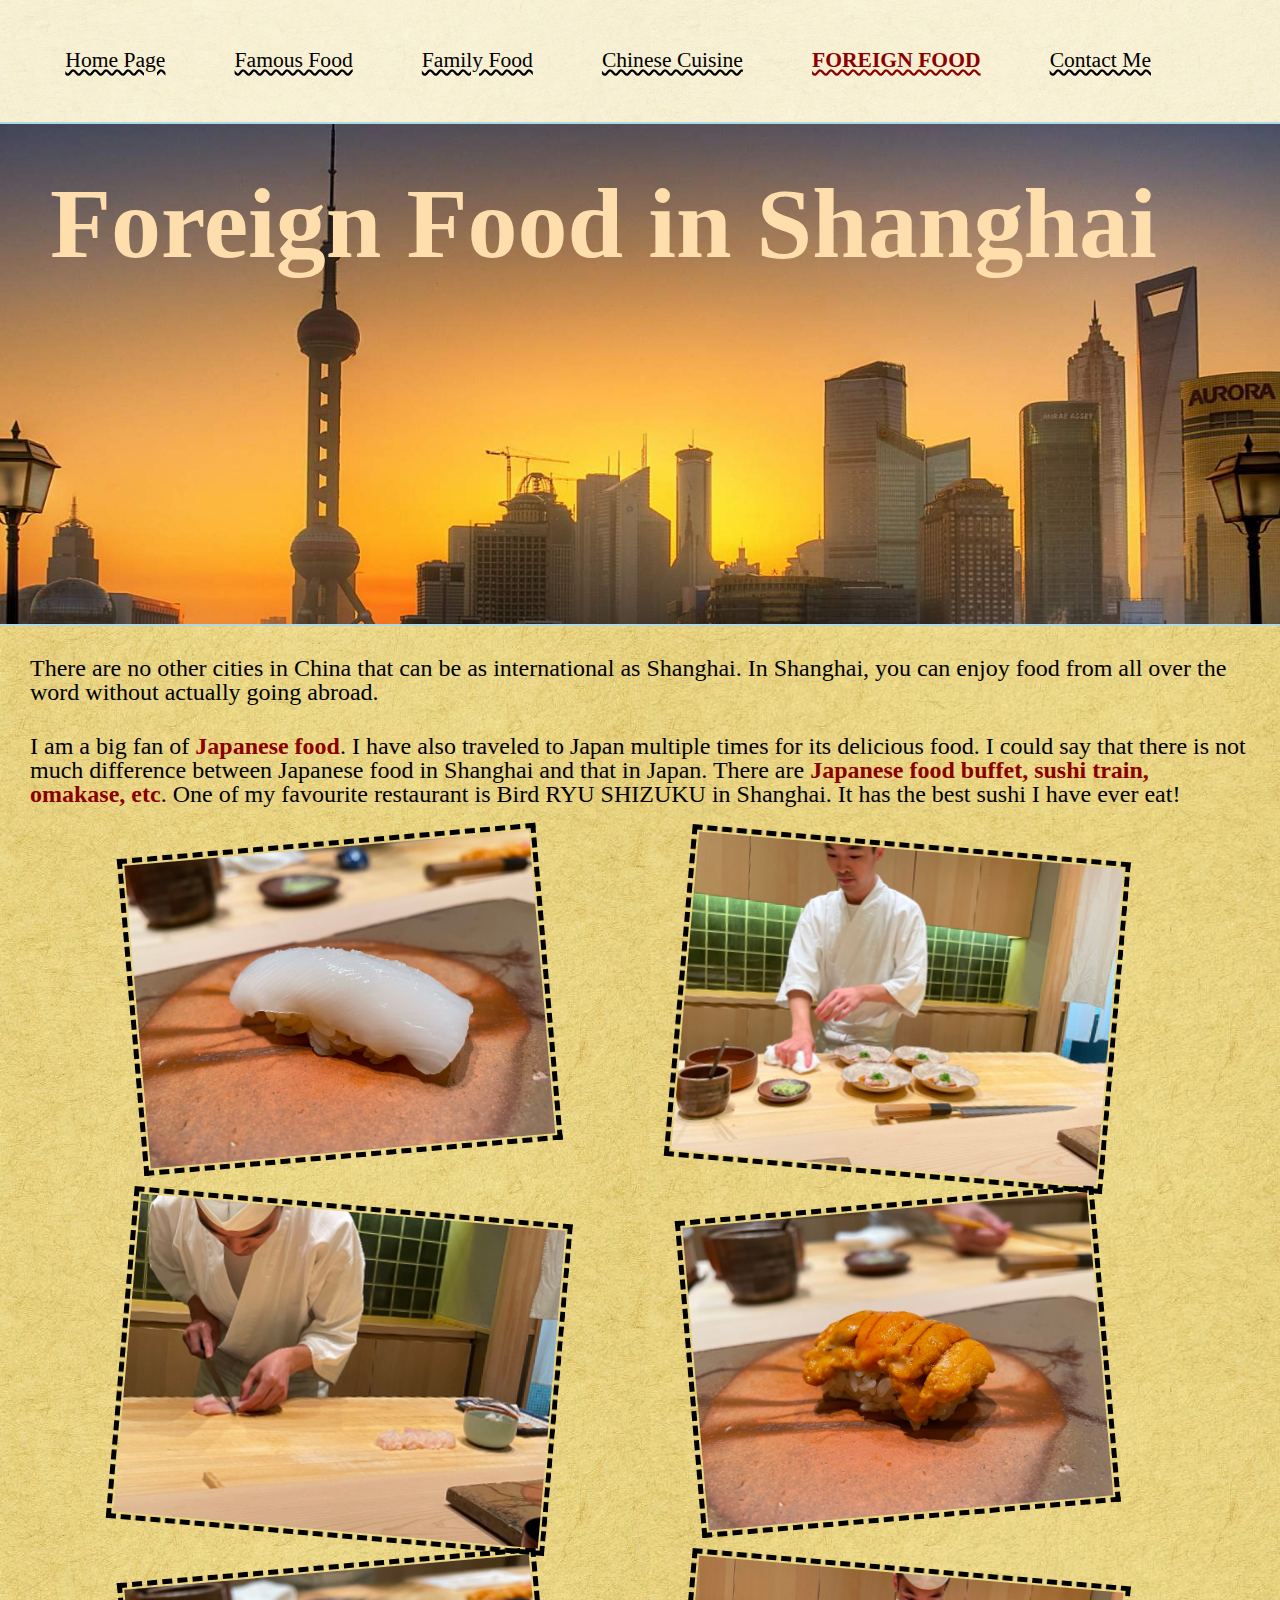
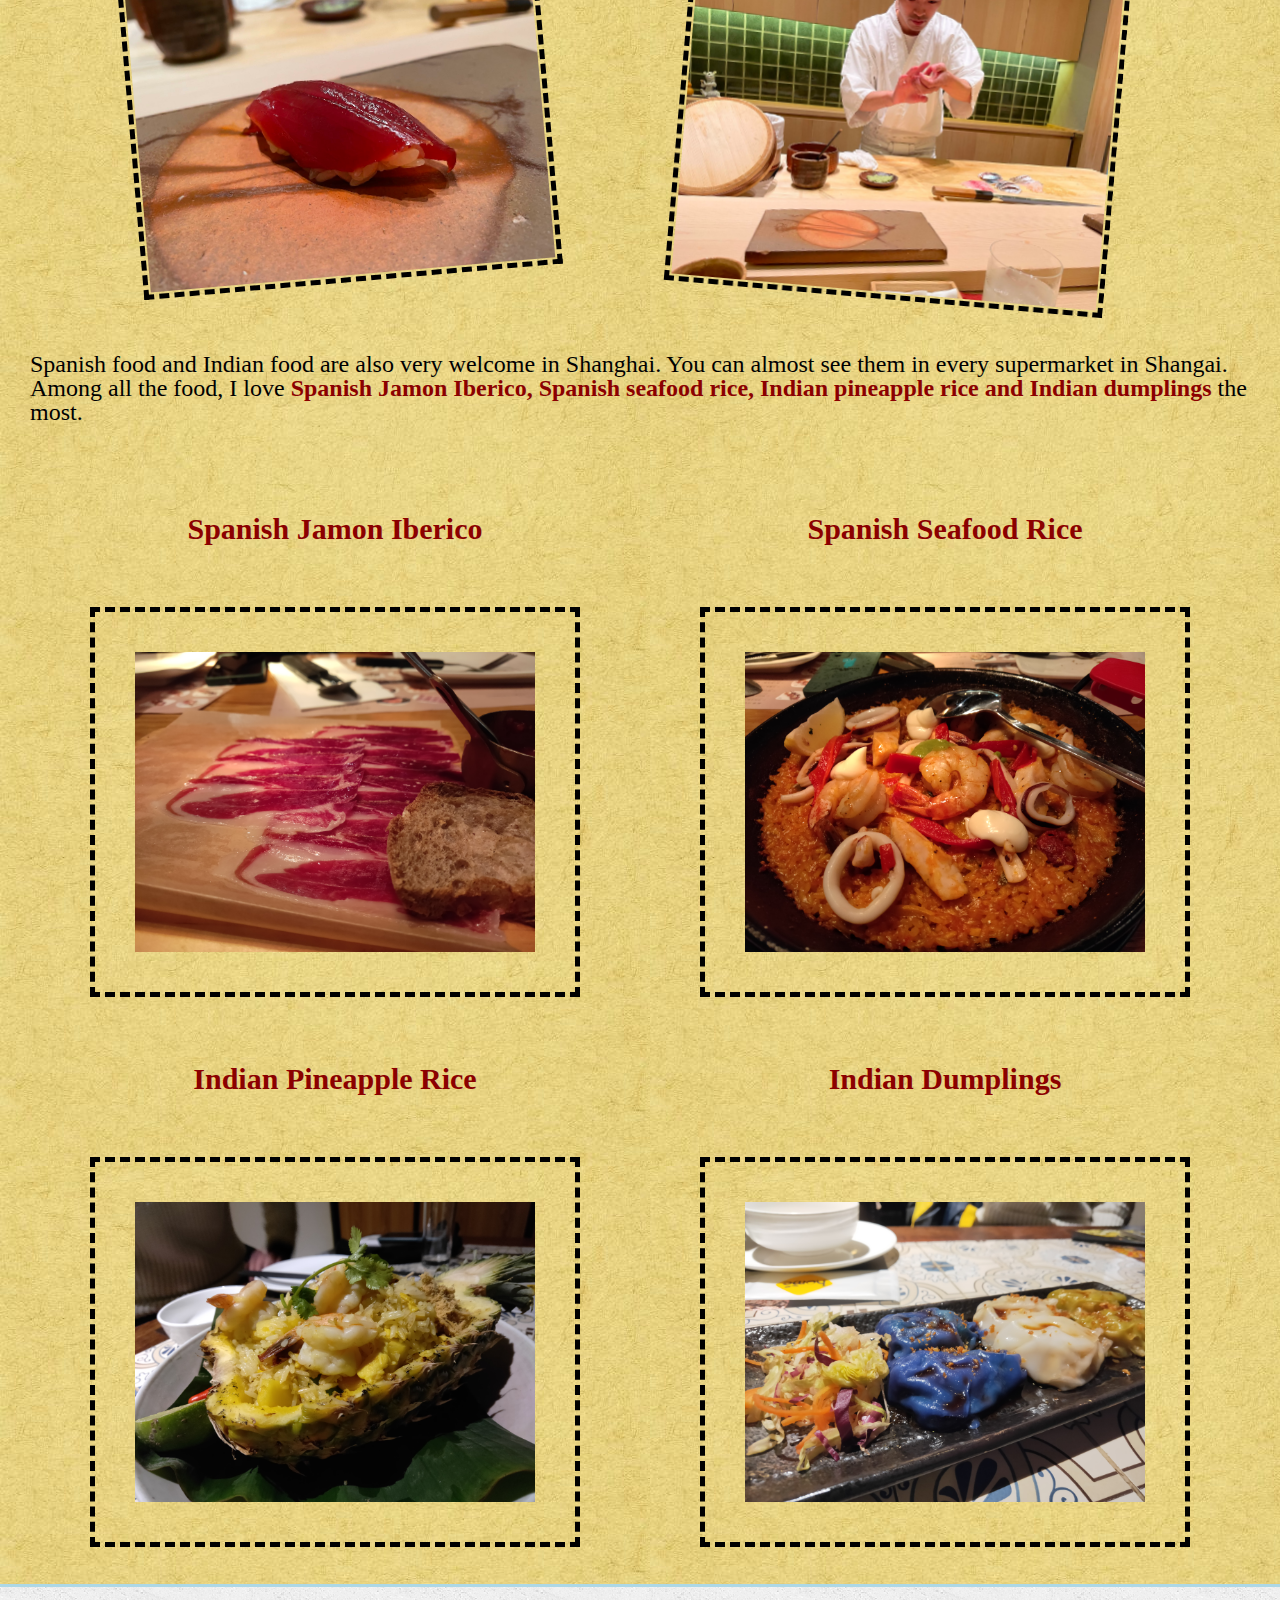
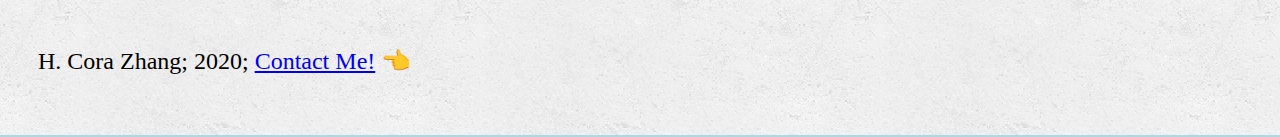
<file: foreign.html>
<!DOCTYPE html>
<html lang="en">
<head>
	<!--  TIP 
	You will find any errors from the head section using the console. -->
	<meta charset="UTF-8">
	<meta name="viewport" content="width=device-width, initial-scale=1.0">
	<link rel="icon" href="images/favicon.ico">
	<link rel="stylesheet" href="css/html5reset.css">
	<link rel="stylesheet" href="css/style.css">
	<!-- Global site tag (gtag.js) - Google Analytics -->
	<script async src="https://www.googletagmanager.com/gtag/js?id=G-FZ98V9PHKD"></script>
	<script>
	window.dataLayer = window.dataLayer || [];
	function gtag(){dataLayer.push(arguments);}
	gtag('js', new Date());
	gtag('config', 'G-FZ98V9PHKD');
	</script>
	<title>Foreign Food</title>
</head>
<body>
	<header>
		<nav>
			<div class="skip"><a href="#main">Skip to Main Content</a></div>
			<ul>
				<li><a href = "index.html" >Home Page</a></li>
				<li><a href = "famous.html" >Famous Food</a></li>
				<li><a href = "family.html">Family Food</a></li>
				<li><a href = "chinese.html">Chinese Cuisine</a></li>
				<li class="active"><a href = "foreign.html">Foreign Food</a></li>
				<li><a href = "contact.html">Contact Me</a></li>
			</ul>
		</nav>
		<div class="intro">
			<!-- The h1 is a semantic tag that aids accessibility -->
			<a href = "#main"><h1>Foreign Food in Shanghai</h1></a>
		</div>
	
	</header>
	
	<main id="main">
		<p>
			There are no other cities in China that can be as international as Shanghai. In Shanghai, you can 
			enjoy food from all over the word without actually going abroad. 
		</p>
		<p>	
			I am a big fan of <strong>Japanese food</strong>. I have also traveled to Japan multiple times for its delicious food. 
			I could say that there is not much difference between Japanese food in Shanghai and that in Japan. 
			There are <strong>Japanese food buffet, sushi train, omakase, etc</strong>. One of my favourite restaurant is Bird RYU 
			SHIZUKU in Shanghai. It has the best sushi I have ever eat!
		</p>
		<div class="grid">
			<div class="horizontal_align" id="cuttlefish">
				<img src="images/sushi-cuttlefish.jpg" alt = "Japanese-Omakase-Sushi-Cuttlefish" width="200"/>
			</div>
			<div class="horizontal_align" id="urchin">
				<img src="images/sushi-urchin.jpg" alt = "Japanese-Omakase-Sushi-Sea-Urchin" width="200"/>
			</div>
			<div class="horizontal_align" id="tuna">
				<img src="images/sushi-tuna.jpg" alt = "Japanese-Omakase-Sushi-Tuna-fish" width="200"/>
			</div>
			<div class="flip-card" id="flip-card-1">
				<div class="flip-card-inner" tab-index="0">
					<div class="flip-card-front">
						<img src="images/cook-dish.jpg" alt = "Japanese-Omakase-Cook-Dish" width="200"/>
					</div>
					<div class="flip-card-back">
						<img src="images/dish.jpg" alt = "Japanese-Omakase-Dish" width="200"/>
					</div>
				</div>
			</div>
			<div class="flip-card" id="flip-card-2">
				<div class="flip-card-inner" tab-index="0">
					<div class="flip-card-front">
						<img src="images/cook-cut-fish.jpg" alt = "Japanese-Omakase-Cut-Fish" width="200"/>
					</div>
					<div class="flip-card-back">
						<img src="images/whitefish.jpg" alt = "Japanese-Omakase-Sushi-whitefish" width="200"/>
					</div>
				</div>
			</div>
			<div class="flip-card" id="flip-card-3">
				<div class="flip-card-inner" tab-index="0">
					<div class="flip-card-front">
						<img src="images/cook-shrimp.jpg" alt = "Japanese-Omakase-Sushi-Cook-Shrimp" width="200"/>
					</div>
					<div class="flip-card-back">
						<img src="images/sushi-shrimp.jpg" alt = "Japanese-Omakase-Sushi-Shrimp" width="200"/>
					</div>
				</div>
			</div>
		</div>
		<p>
			Spanish food and Indian food are also very welcome in Shanghai. You can almost see them in every supermarket in 
			Shangai. Among all the food, I love <strong>Spanish Jamon Iberico, Spanish seafood rice, Indian pineapple rice and 
			Indian dumplings</strong> the most.
		</p>

		<div class="act_images">
			<div class="place">
				<p> Spanish Jamon Iberico </p>
				<img src="images/spanish-jamon-iberico.jpg" alt = "Spanish-Jamon-iberico" width="200"/>
			</div>
			<div class="place">
				<p> Spanish Seafood Rice </p>
				<img src="images/spanish-seafood-rice.jpg" alt = "Spanish-Seafood-Rice" width="200"/>
			</div>
			 <div class="place">
				<p> Indian Pineapple Rice </p>
				<img src="images/indian-pineapple-rice.jpg" alt = "Indian-Pineapple-Rice" width="200"/>
			</div>
			<div class="place">
				<p> Indian Dumplings </p>
				<img src="images/indian-dumplings.jpg" alt = "Indian-Dumplings" width="200"/>
			</div>
			
		 </div>
	</main>
	<footer>
		<p>H. Cora Zhang; 2020; <a href = "contact.html" >Contact Me!</a></p>
	</footer>
</body>
</html>
</file>
<file: css/style.css>
/*Add padding and margin to space out the page.
Make the font larger too.*/
*{
	font-family: serif; 
}
body{
	font-family: serif; 
	font-size:150%;
	background-image: url("../images/background.jpg");
	/* margin-bottom: 30px; */
}

.paragraph p{
	font-size: 30px;
}

.skip a{
	color: orange;
	font-size: 20px;
	opacity: 1;
    left: 0;
    -webkit-transition: top 0.5s ease-out;
    transition: top 1s ease-out;
    z-index: 5;
    position: absolute;
    top: -60px;
}
  
.skip a:focus{
    position:absolute;
    top:10px;
}

.top{
    text-align: center;
}

.intro{
	background-image: url("../images/shanghai.jpg");
	background-color: #707070;
	/* Set a specific height */
	min-height: 500px;
	/* Create the parallax scrolling effect */
	background-attachment: fixed;
	background-position: center;
	background-repeat: no-repeat;
	background-size: cover;
	border-bottom: 2px solid lightblue;
	border-top: 2px solid lightblue;
}


/*Make the h1 heading bigger with a bold font*/
h1{
	font-size: 100px; 
	font-weight: bold;
	color: navajowhite;
	/* color:lightsalmon; */
	font-weight: bold;
	margin: 20px 0;
	padding: 50px;
}

/*Add borders around the main components and some
space too*/
header, nav, main, h1{
	margin: auto 0;
}

p{
	margin: 30px;
}

footer{
	font-family: serif; 
	/* background-color: lightblue; */
	padding: 32px 8px;
	background-image: url("../images/concrete_seamless.png");
	border-top: 3px solid lightblue;
	border-bottom: 2px solid lightblue;
}

footer p:after{
    content: ' \1F448';
}
nav{
	font-size: 1.5em;
	/* background-color: #ddd; */
	/* background-image: url("../images/background.jpg"); */
	background-color: rgba(255, 255, 255, .65);
	text-align: center;   
	padding: 6px;
}

nav li{
	display: block;
}




legend{ 
	font-size: 125%;
	font-style:italic;
	text-transform: uppercase;
	text-align: center;
}
  

label{
	display: inline;
	margin-right:10px;
	width:15%;
}
input {
	width: 100%;
	padding: 12px 20px;
	margin: 8px 0;
	display: inline-block;
	border: 1px solid #ccc;
	box-sizing: border-box;
}
span{
	margin-left:20%;
	/* font-family: italic; */
	font-weight: bold;
}
  
textarea{
	width: 100%;
	height: 35vh;
	padding: 12px 20px;
	margin: 8px 0;
	display: inline-block;
	border: 1px solid #ccc;
	box-sizing: border-box;
}
  
  
input[type=checkbox]{
	  display:inline;
	  width:inherit;
}
  
input[type=submit] {
	background-color: #38803C;
	color: white;
	padding: 14px 20px;
	margin: 8px 0;
	border: none;
	cursor: pointer;
	width: 100%;
}
  
input[type=submit]:hover {
	opacity: 0.8;
}
  
nav a{
	color: black;
	text-decoration: none;
}

.intro a{
	text-decoration: none;
}

.intro h1:hover{
	color:lightsalmon;
	font-weight: bold;
}

nav a:hover{
	color:lightsalmon;
	text-decoration: underline;
    text-decoration-style: wavy;
	font-weight: bold;
}

.active{
	font-weight: bold;
    text-transform: uppercase;
}

.active a{
	color: darkred;
}

strong{
	font-weight: bold;
	color: darkred;
}

.restaurant{
	overflow: hidden;
	border: dashed 2px lightgray;
	border-radius: 30px;
	background-color: rgba(255, 255, 255, .5);
	margin: 10px 10px;
	box-shadow: 0 4px 8px 0 rgba(0,0,0,0.2);
}
.restaurant > h2{
	text-align: left;
	
}
.restaurant > h3{
	color: darkred;
	border-bottom: solid 5px lightgray;
	text-align: left;
	margin: 20px 10px 20px 10px;
}

.restaurant > ul{
	color: black;
	text-align: left;
	margin: 10px 20px;
}

.restaurant > p{
	text-align: left;
}

.restaurant > img{
	border: initial;
}

.act_images {
	display: flex;
	flex-direction: row;
	justify-content: center;
	flex-wrap: wrap;
	align-items: baseline;
	text-align: center;
	margin: 10px;
}

.act_images img{
	width: 600px;
}

.place img{
	border: dashed 5px black;
	z-index: 5;
	margin: 3px;
	padding: 40px;
	width: 400px;
}

.place > p{
	font-size: 30px;
	color: darkred;
	font-weight: bold;
}

.family img{
	border: dashed 5px black;
	z-index: 5;
	margin: 3px;
	padding: 50px;
}

.family > p{
	font-size: 25px;
	color: darkred;
	font-weight: bold;
}

.family img{
	width: 300px;
}


.horizontal_align {
	/* position: static; */
	/* float: left; */
	padding: 5px;
	text-align: left;
	/* padding-left:5px; 
	padding-right:5px;   */
	margin-left:5px; 
	margin-right:5px;
  }

img{
	/* border: 2px solid lightblue; */
    /* border: 3px solid black; */
    display: inline;
	width: 100%;
}

img:hover{
    box-shadow: 10px 10px #376F70;
	/* border: 4px dashed; */
}

figcaption {
	font-size: 1em;
	text-align: center;
}

  
/*Make the h2 heading match h1*/
.act_images h2{
	text-align: left;
	font-size: 2em; 
	font-weight: bold;
}

/*Improve the spacing for paragraphs AND headings*/
.act_images p, h2 {
    padding: 30px;
}

.family-p{
	text-align: center;
	font-weight: bold;
	color: darkred;
	font-size: 1.25em;
	margin-top: 60px;
}

.grid img{
	border: dashed 5px black;
	padding: 2px;
}

.grid{
	display: grid;
	max-height: 5000px;
	grid-template-columns: 1fr 5fr 1fr;
	row-gap: 30px;
	column-gap: 30px;
	align-items: center;
	justify-items: center;
	padding-bottom: 30px;
	margin: 30px;
}
.grid #cuttlefish{
	grid-row-start: 1;
	grid-column: 2 / 3;
	transform: rotate(-5deg);
}

.grid #urchin{
	grid-row-start: 3;
	grid-column: 2 / 3;
	transform: rotate(-5deg);
}

.grid #tuna{
	grid-row-start: 5;
	grid-column: 2 / 3;
	transform: rotate(-5deg);
}

.grid #flip-card-1{
	grid-row-start: 2;
	grid-column: 2 / 3;
	transform: rotate(5deg);
}

.grid #flip-card-2{
	grid-row-start: 4;
	grid-column: 2 / 3;
	transform: rotate(5deg);
}

.grid #flip-card-3{
	grid-row-start: 6;
	grid-column: 2 / 3;
	transform: rotate(5deg);
}

.grid #homemade{
	grid-row-start: 1;
	grid-column: 2 / 3;
}

.grid #fish{
	grid-row-start: 2;
	grid-column: 2 / 3;
	transform: rotate(-5deg);
}

.grid #noodle{
	grid-row-start: 3;
	grid-column: 2 / 3;
	transform: rotate(5deg);
}

.grid #soup{
	grid-row-start: 4;
	grid-column: 2 / 3;
	transform: rotate(-5deg);
}


.grid #salad{
	grid-row-start: 5;
	grid-column: 2 / 3;
	transform: rotate(5deg);
}

.grid #homemade-bbq{
	grid-row-start: 6;
	grid-column: 2 / 3;
}


.grid #bbq-food{
	grid-row-start: 7;
	grid-column: 2 / 3;
	transform: rotate(-5deg);
}

.grid #bbq-family{
	grid-row-start: 8;
	grid-column: 2 / 3;
	transform: rotate(5deg);
}

.grid #bbq-garden{
	grid-row-start: 9;
	grid-column: 2 / 3;
	transform: rotate(-5deg);
}




.container{
	/* Requirement 5 code here*/
	display: grid;
	max-height: 3000px;
	grid-template-columns: 1fr 4fr 1fr;
	row-gap: 30px;
	align-items: center;
	justify-items: center;
	padding-bottom: 30px;
}

.home{
	font-size: 1.5em;
	grid-column-start: 2;
	overflow: hidden;
	padding: 10px;
	margin: 30px 0;
	/* border: 2px solid black; */
	background-color: rgba(255, 255, 255, .5);
	align-self: center;
	max-height: 25vh;
	overflow: scroll;
	border: 2px solid lightblue;
	overflow-y: auto;
}




.famous_image, .chinese_image, .family_image, .foreign_image{
	grid-column-start: 2;
	border: solid 2px lightblue;
}

.famous_image{
	grid-row-start: 2;
}

.family_image{
	grid-row-start: 3;
}

.chinese_image{
	grid-row-start: 4;
}

.foreign_image{
	grid-row-start: 5;
}

.famous, .chinese, .fam, .foreign{
	text-align: center;
	color: white;
	font-weight: bold;
	font-size: 4.5em;
	z-index: 5;
	grid-column-start: 2;
}

.famous{
	grid-row-start: 2;
}

.fam{
	grid-row-start: 3;
}

.chinese{
	grid-row-start: 4;
}

.foreign{
	grid-row-start: 5;
}

h1{
    animation: title_grow 5s 1;
}


input{
	display: block;
}
form > legend{
	color: black;
}

form {
	margin: 100px;
	background-color: rgba(255, 255, 255, 0);
}

form:focus{

	border:5px solid blue;
}



@keyframes title_grow {
    from {opacity: 0;}
    to {opacity: 1;}
}

.flip-card {
	width: 426px;
	height: 320px;
	perspective: 1000px;
}
  
.flip-card-inner {
	position: relative;
	width: 100%;
	height: 100%;
	text-align: center;
	transition: transform 0.6s;
	transform-style: preserve-3d;
	/* box-shadow: 0 4px 8px 0 rgba(0,0,0,0.2); */
}

.flip-card:hover .flip-card-inner {
	transform: rotateY(180deg);
}

flip-card:hover{
	outline: 5px solid #0336c2;
	cursor: pointer;
}

flip-card:focus{
	outline: 5px solid #0336c2;
	cursor: pointer;
}

.flip-card-front, .flip-card-back {
	position: absolute;
	width: 100%;
	height: 100%;
	-webkit-backface-visibility: hidden;
	backface-visibility: hidden;
}
  
.flip-card-back {
	transform: rotateY(180deg);
}


@media screen and (min-width: 1200px){
	nav a{
		text-decoration: underline;
    	text-decoration-style: wavy;
	}


	nav li{
		display: inline;
		margin-right: 5%;
	}

	nav{
		font-size: 0.9em;
		padding: 50px 3px;
	}

	.act_images {
		justify-content: space-around;
		margin: 30px;
	}

	.grid{
		grid-template-columns: 5fr 5fr 3fr 5fr 5fr;
		margin: 30px 120px;
	
	}
	
	.grid #cuttlefish{
		grid-row-start: 1;
		grid-column: 1 / 2;
		transform: rotate(-5deg);
	}
	
	.grid #urchin{
		grid-row-start: 2;
		grid-column: 4 / 5;
		transform: rotate(-5deg);
	}
	
	.grid #tuna{
		grid-row-start: 3;
		grid-column: 1 / 2;
		transform: rotate(-5deg);
	}
	
	.grid #flip-card-1{
		grid-row-start: 1;
		grid-column: 4 / 5;
		transform: rotate(5deg);
	}
	
	.grid #flip-card-2{
		grid-row-start: 2;
		grid-column: 1 / 2;
		transform: rotate(5deg);
	}
	
	.grid #flip-card-3{
		grid-row-start: 3;
		grid-column: 4 / 5;
		transform: rotate(5deg);
	}

	.grid #homemade{
		grid-row-start: 1;
		grid-column: 1 / 3;
	}
	
	.grid #fish{
		grid-row-start: 2;
		grid-column: 1 / 3;
		transform: rotate(-5deg);
	}
	
	.grid #noodle{
		grid-row-start: 3;
		grid-column: 1 / 3;
		transform: rotate(5deg);
	}
	
	.grid #soup{
		grid-row-start: 4;
		grid-column: 1 / 3;
		transform: rotate(-5deg);
	}
	
	
	.grid #salad{
		grid-row-start: 5;
		grid-column: 1 / 3;
		transform: rotate(5deg);
	}
	
	.grid #homemade-bbq{
		grid-row-start: 1;
		grid-column: 4 / 6;
	}
	
	
	.grid #bbq-food{
		grid-row-start: 2;
		grid-column: 4 / 6;
		transform: rotate(-5deg);
	}
	
	.grid #bbq-family{
		grid-row-start: 3;
		grid-column: 4 / 6;
		transform: rotate(5deg);
	}
	
	.grid #bbq-garden{
		grid-row-start: 4;
		grid-column: 4 / 6;
		transform: rotate(-5deg);
	}
	
	.container{
		align-items: center;
		column-gap: 30px;
		max-height: 2500px;
		grid-template-columns: 1fr 10fr 10fr 1fr;
	}
	
	.home{
		font-size: 1em;
		grid-column: 2 / span 2;
		grid-row-start: 1;
	}
	.famous, .chinese, .fam, .foreign{
		font-size: 2.5em;
	}
	.famous_image{
		grid-column-start: 2;
		grid-row-start: 2;
	}
	
	.family_image{
		grid-column-start: 3;
		grid-row-start: 2;
	}
	
	.chinese_image{
		grid-column-start: 2;
		grid-row-start: 3;
	}
	
	.foreign_image{
		grid-column-start: 3;
		grid-row-start: 3;
	}

	.famous{
		grid-column-start: 2;
		grid-row-start: 2;
	}
	
	.fam{
		grid-column-start: 3;
		grid-row-start: 2;
	}
	
	.chinese{
		grid-column-start: 2;
		grid-row-start: 3;
	}
	
	.foreign{
		grid-column-start: 3;
		grid-row-start: 3;
	}

	.act_images img{
		width: 400px;
	}
	  
	.family img{
		width: 250px;
	}
	

}



@media screen and (min-width: 1600px){
	.place img{
		border: dashed 4px black;
		z-index: 5;
		padding: 20px;
		margin: initial;
		width: 200px;
	}

	.family img{
		border: dashed 4px black;
		z-index: 5;
		padding: 20px;
	}

	.grid img{
		border: dashed 5px black;
	}

	.container{
		align-items: center;
		column-gap: 30px;
		max-height: 2500px;
		grid-template-columns: 1fr 10fr 10fr 10fr 10fr 1fr;
	}

	.home{
		font-size: 1em;
		grid-column: 2 / span 4;
		grid-row-start: 1;
	}

	.famous_image{
		grid-column-start: 2;
		grid-row-start: 2;
	}
	
	.family_image{
		grid-column-start: 3;
		grid-row-start: 2;
	}
	
	.chinese_image{
		grid-column-start: 4;
		grid-row-start: 2;
	}
	
	.foreign_image{
		grid-column-start: 5;
		grid-row-start: 2;
	}

	.famous{
		grid-column-start: 2;
		grid-row-start: 2;
	}
	
	.fam{
		grid-column-start: 3;
		grid-row-start: 2;
	}
	
	.chinese{
		grid-column-start: 4;
		grid-row-start: 2;
	}
	
	.foreign{
		grid-column-start: 5;
		grid-row-start: 2;
	}

	.act_images {
		justify-content: space-around;
		margin: 30px;
	}

	.act_images img{
		width: 360px;
	}

	/*Make the h2 heading match h1*/
	.act_images h2{
		text-align: left;
		font-size: 1.15em; 
		font-weight: bold;
	}

	.act_images p{
		text-align: left;
		font-size: 0.85em; 
	}

	/*Improve the spacing for paragraphs AND headings*/
	.act_images p, h2 {
		padding: 30px;
	}

	.place p{
		font-size: 1em; 
	}

	.family p{
		font-size: 1em; 
	}

	.grid{
		grid-template-columns: 10fr 10fr 1fr 10fr 10fr;
		margin: 30px;
	
	}

	.grid #cuttlefish{
		grid-row-start: 1;
		grid-column: 1 / 2;
		transform: rotate(-5deg);
	}
	
	.grid #urchin{
		grid-row-start: 1;
		grid-column: 4 / 5;
		transform: rotate(-5deg);
	}
	
	.grid #tuna{
		grid-row-start: 2;
		grid-column: 2 / 3;
		transform: rotate(-5deg);
		margin-left: 50px;
	}
	
	.grid #flip-card-1{
		grid-row-start: 1;
		grid-column: 2 / 3;
		transform: rotate(5deg);
		margin-left: 50px;
	}
	
	.grid #flip-card-2{
		grid-row-start: 2;
		grid-column: 1 / 2;
		transform: rotate(5deg);
	}
	
	.grid #flip-card-3{
		grid-row-start: 2;
		grid-column: 4 / 5;
		transform: rotate(5deg);
	}


	.grid #homemade{
		grid-row-start: 1;
		grid-column: 1 / 3;
	}

	.grid #fish{
		grid-row-start: 2;
		grid-column: 1 / 2;
		transform: rotate(-5deg);
	}

	.grid #noodle{
		grid-row-start: 2;
		grid-column-start: 2;
		transform: rotate(5deg);
	}

	.grid #soup{
		grid-row-start: 3;
		grid-column: 1 / 2;
		transform: rotate(-5deg);
	}


	.grid #salad{
		grid-row-start: 3;
		grid-column-start: 2;
		transform: rotate(5deg);
	}

	.grid #homemade-bbq{
		grid-row-start: 1;
		grid-column: 4 / 6;
	}


	.grid #bbq-food{
		grid-row-start: 2;
		grid-column: 4 / 5;
		transform: rotate(-5deg);
	}

	.grid #bbq-family{
		grid-row-start: 2;
		grid-column-start: 5;
		transform: rotate(5deg);
	}

	.grid #bbq-garden{
		grid-row-start: 3;
		grid-column: 4 / 5;
		transform: rotate(-5deg);
	}



}


@media screen and (prefers-reduced-motion: reduce){
    /*Requirement 15*/
    h1{
      animation: none;
    }

	.intro{
		background-position: initial;
	}

	.flip-card {
		width: 426px;
		height: 320px;
		perspective: 1000px;
	}
	
	.flip-card-inner {
		position: relative;
		width: 100%;
		height: 100%;
		text-align: center;
		transition: initial;
		transform-style: initial;
		/* box-shadow: 0 4px 8px 0 rgba(0,0,0,0.2); */
	}

  
	.flip-card:hover .flip-card-inner {
		transform: initial;
	}
	
	.flip-card-front, .flip-card-back {
		position: absolute;
		/* width: 100%;
		height: 100%; */
		-webkit-backface-visibility: hidden;
		backface-visibility: hidden;
	}
	
	
	.flip-card-back {
		transform: rotateY(180deg);
	}

}
</file>
